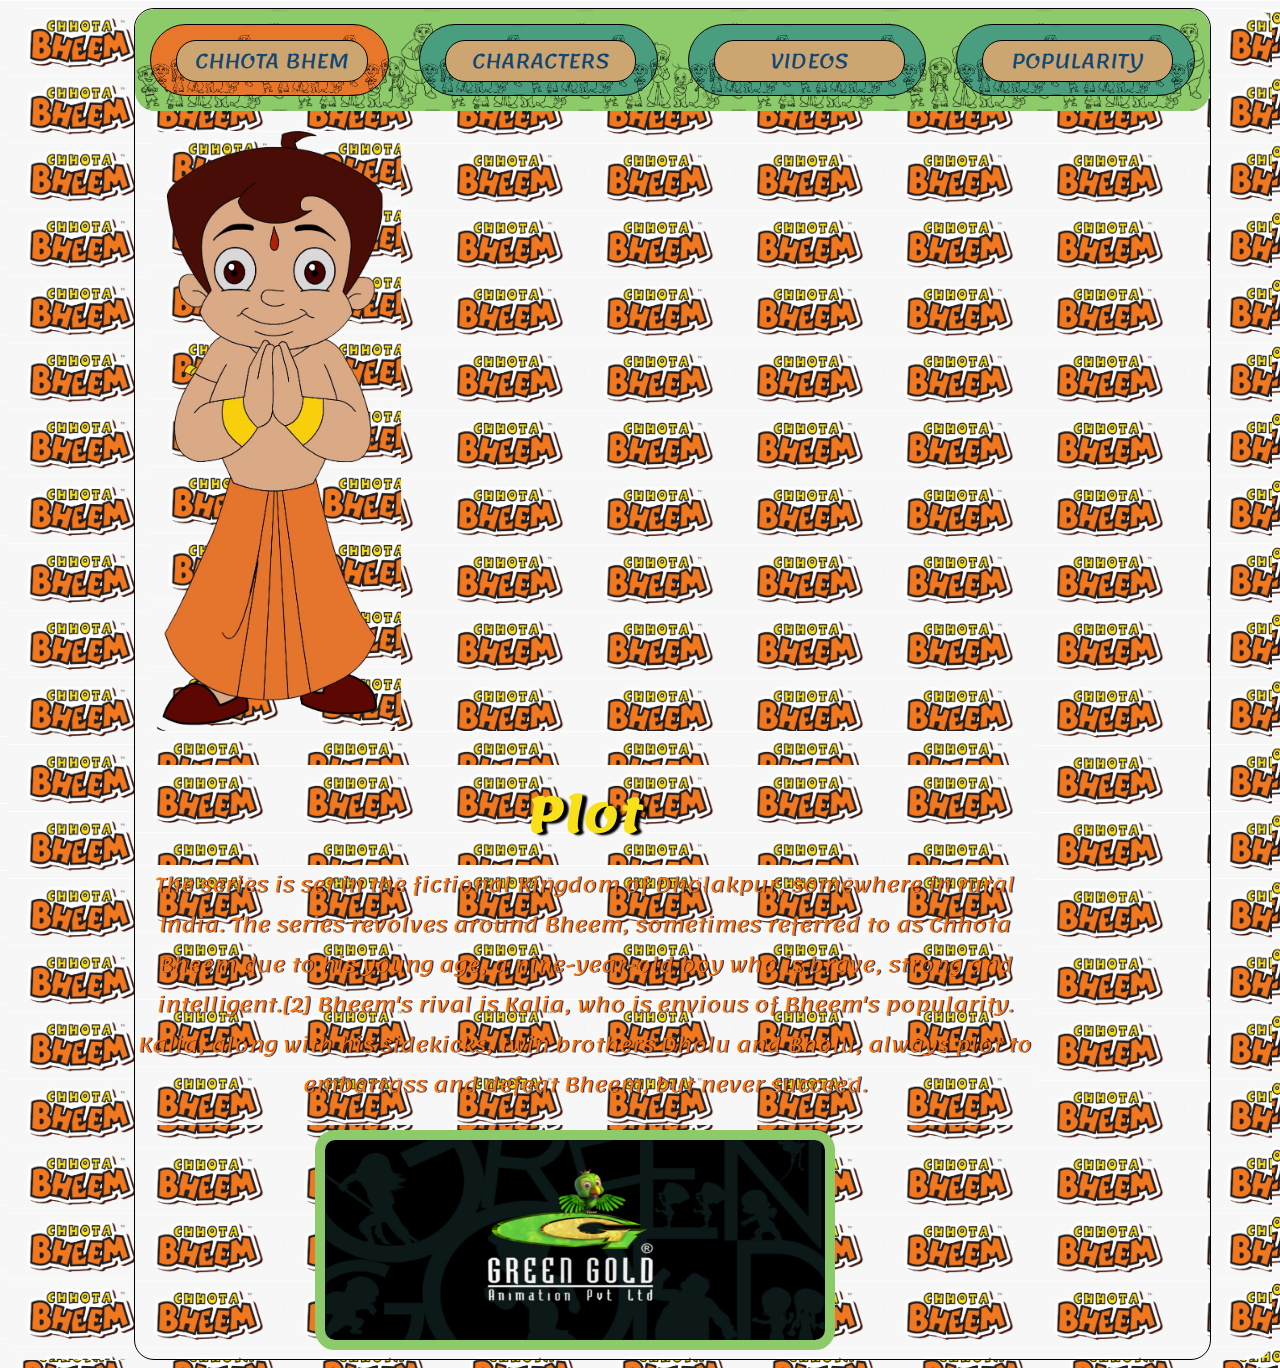
<file: index.html>
<!DOCTYPE html>
<html lang="en">
<head>
    <meta charset="UTF-8">
    <title>Chhota Bheem</title>
    <link rel="stylesheet" type="text/css" href="style.css">
    <link href="https://fonts.googleapis.com/css2?family=Lemonada:wght@600&display=swap" rel="stylesheet">
</head>
<!-- box model -->
<body id="index">
    <div class="border theme_village">

        <div class="nav">
            <div><a href="./index.html"><div>CHHOTA BHEM</div></a></div>
            <div><a href="./page_2.html"><div>CHARACTERS</div></a></div>
            <div><a href="./page_3.html"><div>VIDEOS</div></a></div>
            <div><a href="./page_4.html"><div>POPULARITY</div></a></div>
        </div>

        <img id="bhemStatue" class="" src="resources/hiclipart.com.png"/>
        
        <div class=" textCont">
            <h1 class=" title">Plot</h1>
            <p class=" info">The series is set in the fictional Kingdom of Dholakpur, somewhere in rural India. The series revolves around Bheem, sometimes referred to as Chhota Bheem due to his young age, a nine-year-old boy who is brave, strong and intelligent.[2] Bheem's rival is Kalia, who is envious of Bheem's popularity. Kalia, along with his sidekicks, twin brothers Dholu and Bholu, always plot to embarrass and defeat Bheem, but never succeed.</p>
        </div>

        <img id="pteam" src="resources/Screenshot 2020-05-02 at 9.17.43 PM.png">


    </div>
</body>
</html>
</file>
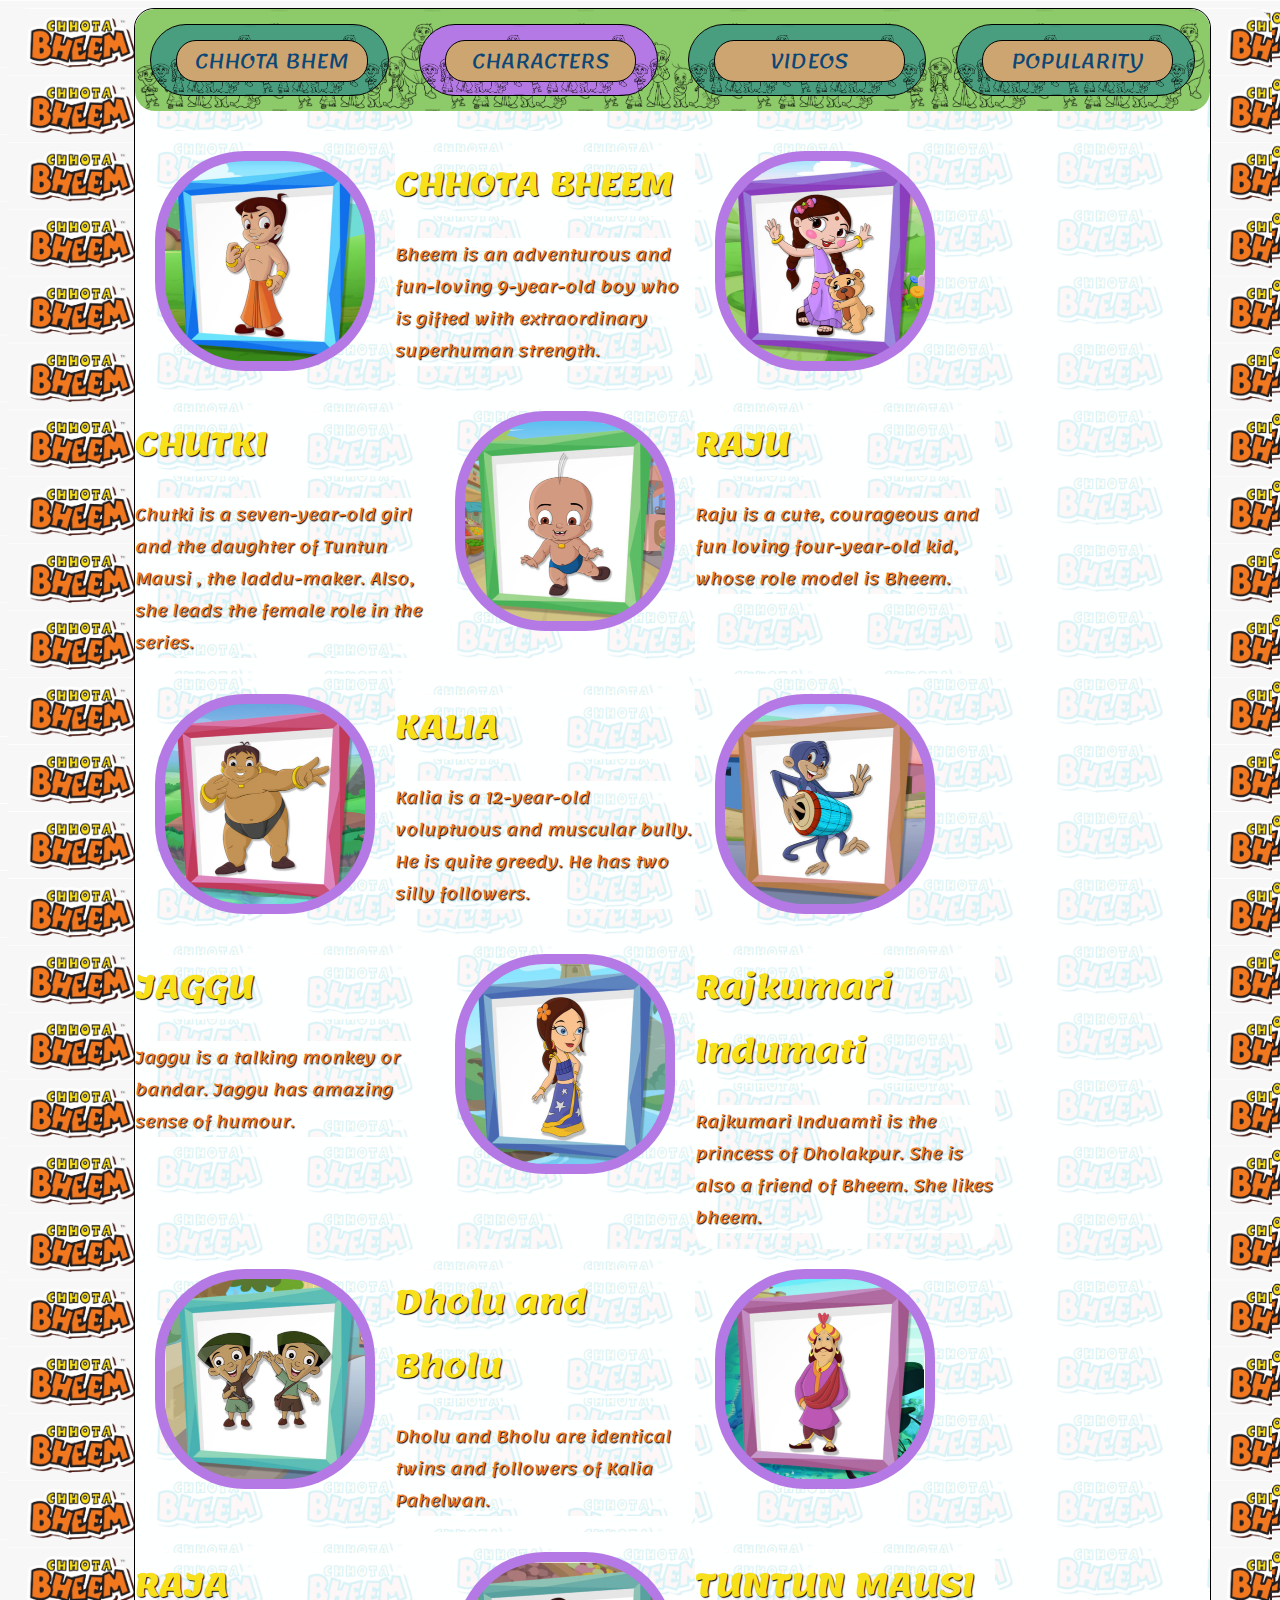
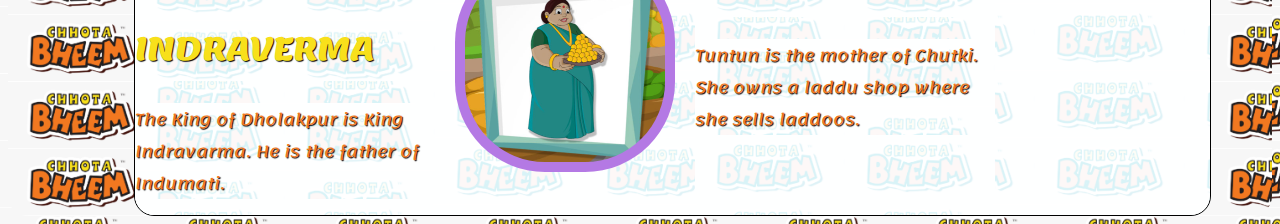
<file: page_2.html>
<!DOCTYPE html>
<html lang="en">
<head>
    <meta charset="UTF-8">
    <title>Characters</title>
    <link rel="stylesheet" type="text/css" href="style.css">
    <link href="https://fonts.googleapis.com/css2?family=Lemonada:wght@600&display=swap" rel="stylesheet">
</head>
<body id="page_2">
    <div class="border theme">
        <div class="nav">
            <div><a href="index.html"><div>CHHOTA BHEM</div></a></div>
            <div><a href="#"><div>CHARACTERS</div></a></div>
            <div><a href="page_3.html"><div>VIDEOS</div></a></div>
            <div><a href="page_4.html"><div>POPULARITY</div></a></div>
        </div>
    
    <div class="characters theme">
        <img src="resources/Screenshot 2020-05-02 at 5.36.58 PM.png"/>
        <div class="theme">
            <h1 class="theme">CHHOTA BHEEM</h1>
            <p class="theme">Bheem is an adventurous and fun-loving 9-year-old boy who is gifted with extraordinary superhuman strength.</p>
        </div>
        <img src="resources/Screenshot 2020-05-02 at 5.37.07 PM.png"/>
        <div class="theme">
            <h1 class="theme">CHUTKI</h1>
            <p class="theme">Chutki is a seven-year-old girl and the daughter of Tuntun Mausi , the laddu-maker. Also, she leads the female role in the series.</p>
        </div>
        <img src="resources/Screenshot 2020-05-02 at 5.37.16 PM.png"/>
        <div class="theme">
            <h1 class="theme">RAJU</h1>
            <p class="theme">Raju is a cute, courageous and fun loving four-year-old kid, whose role model is Bheem.</p>
        </div>
        <img src="resources/Screenshot 2020-05-02 at 5.37.32 PM.png"/>
        <div class="theme">
            <h1 class="theme">KALIA</h1>
            <p class="theme">Kalia is a 12-year-old voluptuous and muscular bully. He is quite greedy. He has two silly followers.</p>
        </div>
        <img src="resources/Screenshot 2020-05-02 at 5.39.01 PM.png"/>
        <div class="theme">
            <h1 class="theme">JAGGU</h1>
            <p class="theme">Jaggu is a talking monkey or bandar. Jaggu has amazing sense of humour.</p>
        </div>
        <img src="resources/Screenshot 2020-05-02 at 5.38.14 PM.png"/>
        <div class="theme">
            <h1 class="theme">Rajkumari Indumati</h1>
            <p class="theme">Rajkumari Induamti is the princess of Dholakpur. She is also a friend of Bheem. She likes bheem.</p>
        </div>
        <img src="resources/Screenshot 2020-05-02 at 5.37.58 PM.png"/>
        <div class="theme">
            <h1 class="theme">Dholu and Bholu</h1>
            <p class="theme">Dholu and Bholu are identical twins and followers of Kalia Pahelwan.</p>
        </div>
        <img src="resources/Screenshot 2020-05-02 at 5.37.50 PM.png"/>
        <div class="theme">
            <h1 class="theme">RAJA INDRAVERMA</h1>
            <p class="theme">The King of Dholakpur is King Indravarma. He is the father of Indumati.</p>
        </div>
        <img src="resources/Screenshot 2020-05-02 at 5.52.55 PM.png"/>
        <div class="theme">
            <h1 class="theme">TUNTUN MAUSI</h1>
            <p class="theme">Tuntun is the mother of Chutki. She owns a laddu shop where she sells laddoos.</p>
        </div>
    </div>
</body>
</html>
</file>
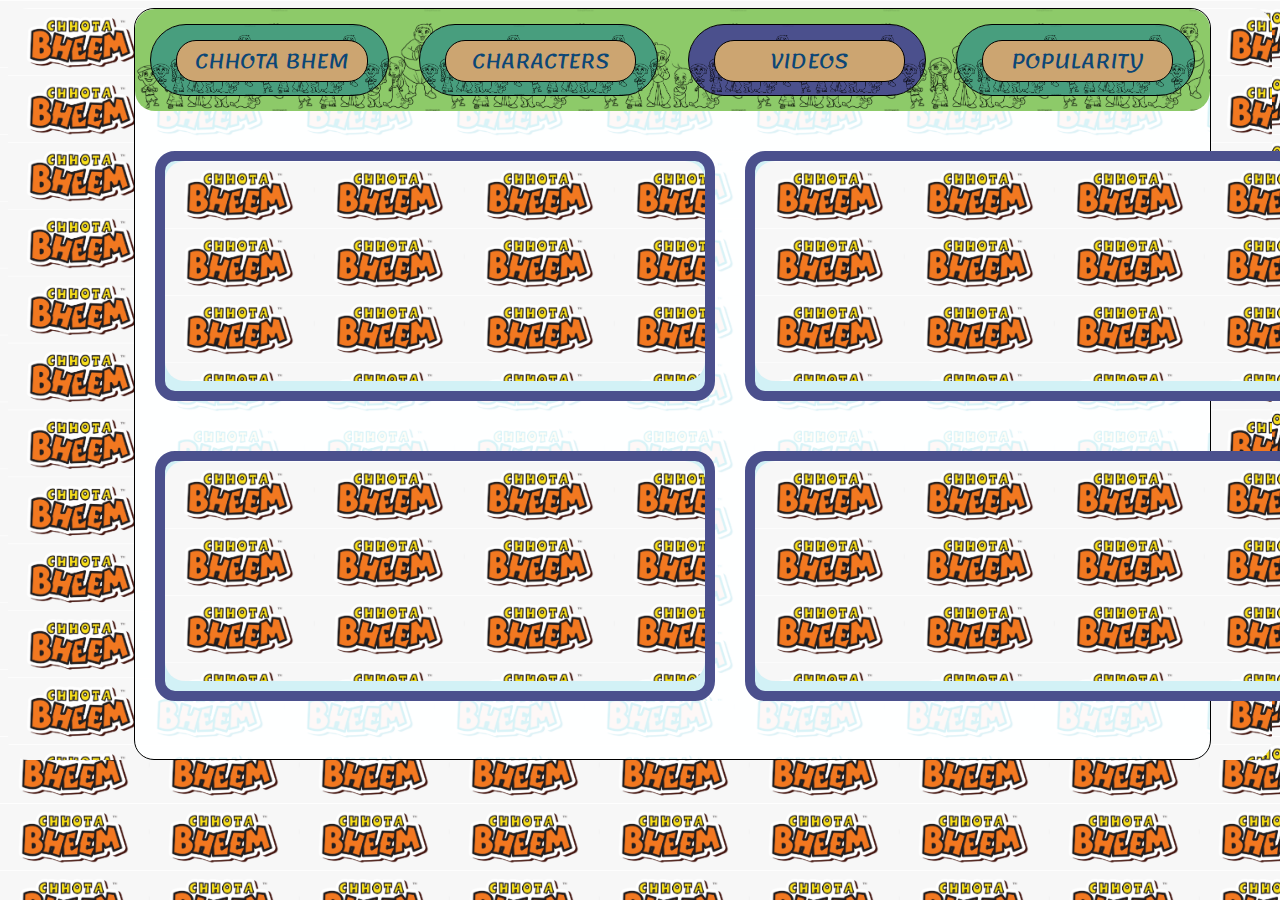
<file: page_3.html>
<!DOCTYPE html>
<html lang="en">
<head>
    <meta charset="UTF-8">
    <title>Shows</title>
    <link rel="stylesheet" type="text/css" href="style.css">
    <link href="https://fonts.googleapis.com/css2?family=Lemonada:wght@600&display=swap" rel="stylesheet">
</head> 
<body id="page_3">
    <div class="border theme">
        <div class="nav">
            <div><a href="index.html"><div>CHHOTA BHEM</div></a></div>
            <div><a href="page_2.html"><div>CHARACTERS</div></a></div>
            <div><a href="#"><div>VIDEOS</div></a></div>
            <div><a href="page_4.html"><div>POPULARITY</div></a></div>
        </div>

        <div class="grid theme">
            <div>
                <iframe width="540" height="220" src="https://www.youtube.com/embed/9GBmD0yR1Ek" frameborder="0" allow="accelerometer; autoplay; encrypted-media; gyroscope; picture-in-picture" allowfullscreen></iframe>
            </div>
            <div>
                <iframe width="540" height="220" src="https://www.youtube.com/embed/ryVr05d0FCI" frameborder="0" allow="accelerometer; autoplay; encrypted-media; gyroscope; picture-in-picture" allowfullscreen></iframe>
            </div>
            <div>
                <iframe width="540" height="220" src="https://www.youtube.com/embed/NP3lcrllmPs" frameborder="0" allow="accelerometer; autoplay; encrypted-media; gyroscope; picture-in-picture" allowfullscreen></iframe>
            </div>
            <div>
                <iframe width="540" height="220" src="https://www.youtube.com/embed/d1Ak7ZZbysk" frameborder="0" allow="accelerometer; autoplay; encrypted-media; gyroscope; picture-in-picture" allowfullscreen></iframe>
            </div>
        </div>
    </div>
</body>
</html>
</file>
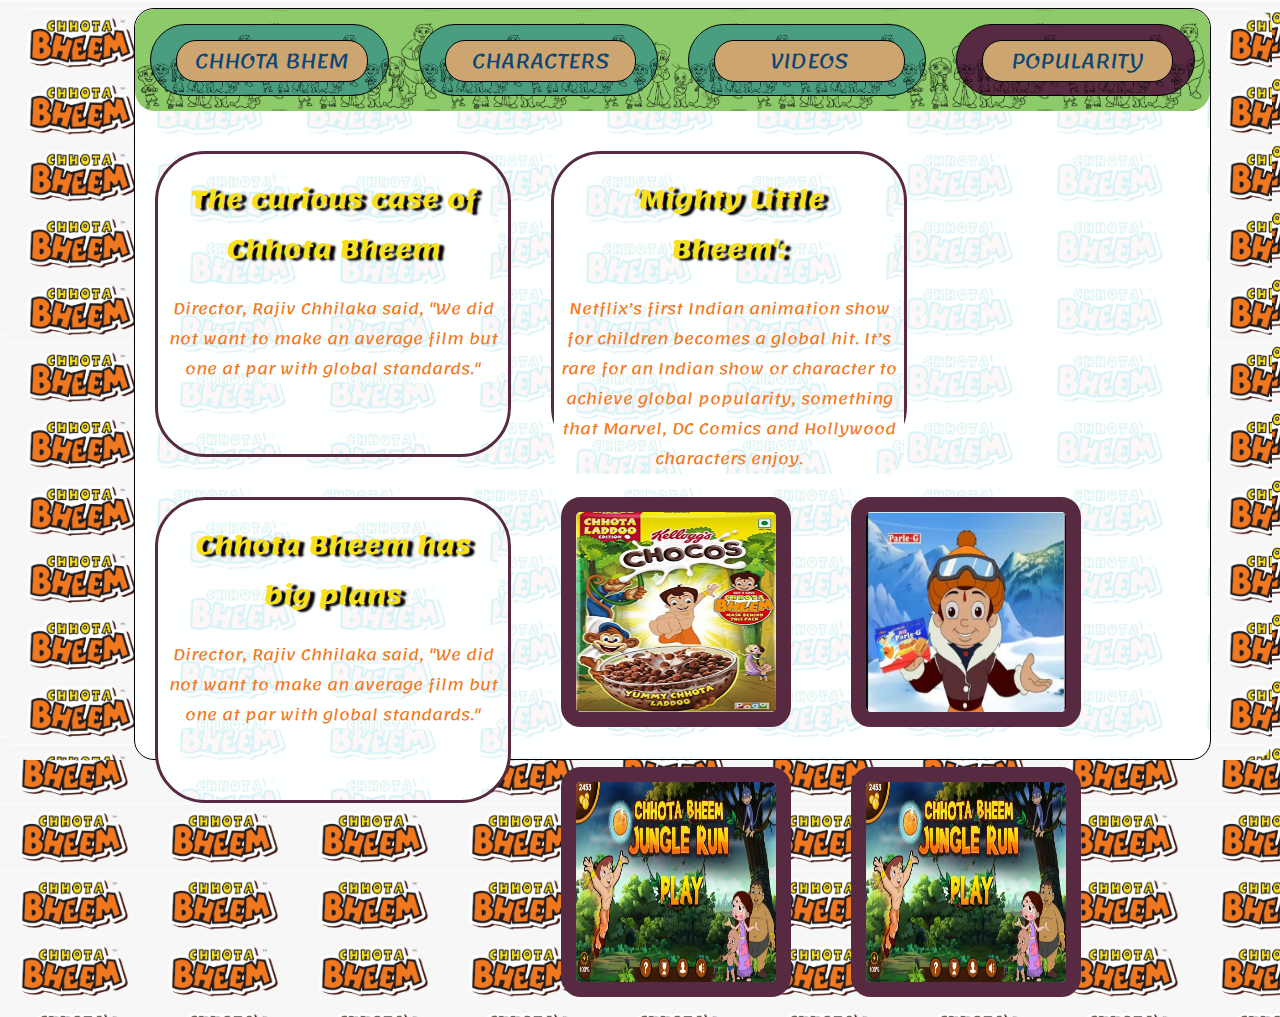
<file: page_4.html>
<!DOCTYPE html>
<html lang="en">
<head>
    <meta charset="UTF-8">
    <title>Popularity</title>
    <link rel="stylesheet" type="text/css" href="style.css">
    <link href="https://fonts.googleapis.com/css2?family=Lemonada:wght@600&display=swap" rel="stylesheet">
</head>
<body id="page_4">
    <div class="border theme">
        <div class="nav">
            <div><a href="index.html"><div>CHHOTA BHEM</div></a></div>
            <div><a href="page_2.html"><div>CHARACTERS</div></a></div>
            <div><a href="page_3.html"><div>VIDEOS</div></a></div>
            <div><a href="#"><div>POPULARITY</div></a></div>
        </div>

        <div class="showCase theme">
            <h1 class="theme">The curious case of Chhota Bheem</h1>
            <p class="theme">Director, Rajiv Chhilaka said, "We did not want to make an average film but one at par with global standards."</p>
        </div>

        <div class="showCase theme">
            <h1 class=" theme">'Mighty Little Bheem': </h1>
            <p class=" theme"> Netflix’s first Indian animation show for children becomes a global hit. It’s rare for an Indian show or character to achieve global popularity, something that Marvel, DC Comics and Hollywood characters enjoy.</p>
        </div>

        <div class="showCase theme">
            <h1 class="theme">Chhota Bheem has big plans</h1>
            <p class="theme">Director, Rajiv Chhilaka said, "We did not want to make an average film but one at par with global standards."</p>
        </div>
        

        <img src="resources/Screenshot 2020-05-02 at 8.15.48 PM.png"/> 
        <img src="resources/Screenshot 2020-05-02 at 8.15.37 PM.png"/>
        <img src="resources/Screenshot 2020-05-02 at 8.15.14 PM.png"/>
        <img src="resources/Screenshot 2020-05-02 at 8.15.14 PM.png"/>
        <div class="clear"></div>
    </div>

</body>
</html>
</file>
<file: style.css>
@media only screen and (min-width: 600px) and (max-width: 768px) {
    
    * {
        background-color: #d2f1f6;
        background-image: url("resources/Screenshot 2020-05-02 at 3.52.07 PM.png");
        background-size: 150px auto;
        background-repeat: repeat;
        border-radius: 20px;
        /* background-blend-mode: screen; */

    }


    .border {
        width: 85%;
        min-height: 750px;
        border: 1px solid black;
        margin-left: 10%;
        border-radius: 20px;
    }

    .theme {
        background-image: url("resources/Screenshot 2020-05-02 at 3.52.07 PM.png");
        background-size: 150px auto;
        background-repeat: repeat;
        background-blend-mode: screen;
    }


    .nav {
        display: flex;
        flex-flow: row;
        background-color: #8dca69;
        background-image: url("resources/chota-bheem-cartoon-drawing-34.jpg");
        background-size: contain;
        background-blend-mode:  multiply;
        border-radius: 20px;
        margin-bottom: 20px;
    }


    .nav > div {
        border: 1px solid black;
        height: 60px;
        width: 25%;
        margin: 15px;
        background-color: #489e7e;
        border-radius: 100px;
        background-image: url("resources/chota-bheem-cartoon-drawing-34.jpg");
        background-size: contain;
        background-blend-mode:  multiply;
    }

    #index > .border > .nav > div:nth-last-child(4) {
        background-color: #e9772b;
    }

    #page_2 > .border > .nav > div:nth-last-child(3) {
        background-color: #b479e4
    }

    #page_3 > .border > .nav > div:nth-last-child(2) {
        background-color: #4b508d
    }

    #page_4 > .border > .nav > div:nth-last-child(1) {
        background-color: #572a42
    }

    .nav > div > a {
        text-align: center;
        text-decoration: none;
        color: #0B4676;
    }
    .nav > div > a > div {
        border: 1px solid black;
        font-family: 'Lemonada', cursive;
        font-size: 13px;
        margin: 15px 0px;
        background-color: #cca571;
        border-radius: 20px;
        width: 100%; 
        background-image: none;
    }


    .grid {
        display: grid;
        grid-template-columns: 1fr 1fr;
        grid-template-rows: 250px 250px;
        grid-template-areas:    "a"
                                "b"
                                "c"
                                "c" 
                                "d";
        /* border: solid black; */
        gap: 50px 30px;
        margin: 40px 15px;
    }

    #page_3 > .border > .grid > div {
        border: 10px solid #4b508d;
        background-image: none;
    }

    .grid > div:nth-child(1) {
        grid-area: a;
    }
    .grid > div:nth-child(2) {
        grid-area: b;
    }
    .grid > div:nth-child(3) {
        grid-area: c;
    }
    .grid > div:nth-child(4) {
        grid-area: d;
    }


    .characters {
        display: flex;
        flex-flow: row wrap;
        margin-left: 5%;
    }

    .characters > img {
        width: 150px;
        height: 150px;
        border-radius: 90px;
        padding: 10px;
        background-color: #b479e4;
        background-image: none;
        margin: 20px
    }

    .characters  p {
        font-family: 'Lemonada', cursive;
        width: 300px;
        color: #f27820;
        text-shadow: 1px 1px 1px black;
        /* border:solid black; */
    } 

    .characters  h1 {
        font-size: 30px;
        font-family: 'Lemonada', cursive;
        color: #f8e01b;
        text-shadow: 1px 1px 1px black;
        width: 300px;
        /* border: solid black; */
    } 

    .textCont {
        text-align: center;
        float: left;
        
    }
    .title {
        width: 450px;
        font-size: 40px;
        font-family: 'Lemonada', cursive;
        /* border: solid black; */
        margin-bottom: 0px;
        padding-top: 0px;
        color: #f8e01b;
        text-shadow: 5px 2px 2px black;
        margin-left: 15%;
        margin-top: 0px;


    }

    #bhemStatue {
        width: auto; height: 300px; margin: 0px 40%; float: left;
    }

    #pteam {
        width:500px; height: 200px; margin:5px 7%; border: 10px solid #8dca69;
    }

    .info {
        width: 450px;
        /* border: solid black; */
        margin-top: 0px;
        font-family: 'Lemonada', cursive;
        font-size: 15px;
        color: #f27820;
        text-shadow: 1px 0px 0px black;
        margin-left: 15%;
    }

    .clear {
        clear: left;
    }
    

    .showCase {
        width: 500px;
        min-height: 150px;
        /* height: 300px; */
        /* margin: 20px; */
        text-align: center;
        color: #0B4676;
        border-radius: 50px;
        border: solid #572a42;
        font-family: 'Lemonada', cursive;
        float: left;
        margin-left: 40px;

    }

    .showCase > h1 {
        color: #f8e01b;
        text-shadow: 5px 2px 2px black;
        font-size: 22px;
        padding: 0px;
        margin-top: 10px;
    }

    .showCase > p {
        color: #f27820;
        /* text-shadow: 1px 0px 0px black; */
        font-size: 12px;
        /* margin: 0px; */
    }

    #page_4 img {
        width: 200px;
        height: 200px;
        border-radius: 20px;
        border: 15px solid #572a42;
        float: left;
        margin: 20px 30px;

    }

}




@media only screen and (min-width: 768px) and (max-width: 992px) {


    * {
        background-color: #d2f1f6;
        background-image: url("resources/Screenshot 2020-05-02 at 3.52.07 PM.png");
        background-size: 150px auto;
        background-repeat: repeat;
        border-radius: 20px;
        /* background-blend-mode: screen; */

    }


    .border {
        width: 85%;
        min-height: 750px;
        border: 1px solid black;
        margin-left: 10%;
        border-radius: 20px;
    }

    .theme {
        background-image: url("resources/Screenshot 2020-05-02 at 3.52.07 PM.png");
        background-size: 150px auto;
        background-repeat: repeat;
        background-blend-mode: screen;
    }


    .nav {
        display: flex;
        flex-flow: row;
        background-color: #8dca69;
        background-image: url("resources/chota-bheem-cartoon-drawing-34.jpg");
        background-size: contain;
        background-blend-mode:  multiply;
        border-radius: 20px;
        margin-bottom: 20px;
    }

    .nav > div {
        border: 1px solid black;
        height: 70px;
        width: 25%;
        margin: 15px;
        background-color: #489e7e;
        border-radius: 100px;
        background-image: url("resources/chota-bheem-cartoon-drawing-34.jpg");
        background-size: contain;
        background-blend-mode:  multiply;
    }

    #index > .border > .nav > div:nth-last-child(4) {
        background-color: #e9772b;
    }

    #page_2 > .border > .nav > div:nth-last-child(3) {
        background-color: #b479e4
    }

    #page_3 > .border > .nav > div:nth-last-child(2) {
        background-color: #4b508d
    }

    #page_4 > .border > .nav > div:nth-last-child(1) {
        background-color: #572a42
    }

    .nav > div > a {
        text-align: center;
        text-decoration: none;
        color: #0B4676;
    }
    .nav > div > a > div {
        border: 1px solid black;
        font-family: 'Lemonada', cursive;
        font-size: 19px;
        margin: 15px 0px;
        background-color: #cca571;
        border-radius: 20px;
        width: 100%; 
        background-image: none;
    }


    .grid {
        display: grid;
        grid-template-columns: 1fr 1fr;
        grid-template-rows: 250px 250px;
        grid-template-areas:    "a"
                                "b"
                                "c"
                                "c" 
                                "d";
        /* border: solid black; */
        gap: 50px 30px;
        margin: 40px 100px;
    }

    #page_3 > .border > .grid > div {
        border: 10px solid #4b508d;
        background-image: none;
    }

    .grid > div:nth-child(1) {
        grid-area: a;
    }
    .grid > div:nth-child(2) {
        grid-area: b;
    }
    .grid > div:nth-child(3) {
        grid-area: c;
    }
    .grid > div:nth-child(4) {
        grid-area: d;
    }


    .characters {
        display: flex;
        flex-flow: row wrap;
        margin-left: 13%;
    }

    .characters > img {
        width: 200px;
        height: 200px;
        border-radius: 90px;
        padding: 10px;
        background-color: #b479e4;
        background-image: none;
        margin: 20px
    }

    .characters  p {
        font-family: 'Lemonada', cursive;
        width: 300px;
        color: #f27820;
        text-shadow: 1px 1px 1px black;
        /* border:solid black; */
    } 

    .characters  h1 {
        font-family: 'Lemonada', cursive;
        color: #f8e01b;
        text-shadow: 1px 1px 1px black;
        /* border: solid black; */
        width: 300px;
    } 

    .textCont {
        text-align: center;
        float: left;
        
    }
    .title {
        width: 700px;
        font-size: 50px;
        font-family: 'Lemonada', cursive;
        /* border: solid black; */
        margin-bottom: 0px;
        padding-top: 0px;
        color: #f8e01b;
        text-shadow: 5px 2px 2px black;
        margin-left: 5%;


    }

    #bhemStatue {
        width: auto; height: 600px; margin: 0px 35%; float: left;
    }

    #pteam {
        width:500px; height: 200px; margin:5px 100px; border: 10px solid #8dca69;
    }

    .info {
        width: 700px;
        /* border: solid black; */
        margin-top: 0px;
        font-family: 'Lemonada', cursive;
        font-size: 20px;
        color: #f27820;
        text-shadow: 1px 0px 0px black;
        margin-left: 5%;
    }

    .clear {
        clear: left;
    }
    
    .showCase {
        width: 600px;
        min-height: 150px;
        /* height: 300px; */
        margin: 20px;
        text-align: center;
        color: #0B4676;
        border-radius: 50px;
        border: solid #572a42;
        font-family: 'Lemonada', cursive;
        float: left;
        margin-left: 80px;

    }

    .showCase > h1 {
        color: #f8e01b;
        text-shadow: 5px 2px 2px black;
        font-size: 25px;
        /* padding: 10px; */
        /* margin: 10px; */
    }

    .showCase > p {
        color: #f27820;
        /* text-shadow: 1px 0px 0px black; */
        font-size: 15px;
        /* margin: 0px; */
    }

    #page_4 img {
        width: 200px;
        height: 200px;
        border-radius: 20px;
        border: 15px solid #572a42;
        float: left;
        margin: 20px 75px;

    }





} 




@media only screen and (min-width: 992px) { 

    * {
        background-color: #d2f1f6;
        background-image: url("resources/Screenshot 2020-05-02 at 3.52.07 PM.png");
        background-size: 150px auto;
        background-repeat: repeat;
        border-radius: 20px;
        /* background-blend-mode: screen; */

    }


    .border {
        width: 85%;
        min-height: 750px;
        border: 1px solid black;
        margin-left: 10%;
        border-radius: 20px;
    }

    .theme {
        background-image: url("resources/Screenshot 2020-05-02 at 3.52.07 PM.png");
        background-size: 150px auto;
        background-repeat: repeat;
        background-blend-mode: screen;
    }


    .nav {
        display: flex;
        flex-flow: row;
        background-color: #8dca69;
        background-image: url("resources/chota-bheem-cartoon-drawing-34.jpg");
        background-size: contain;
        background-blend-mode:  multiply;
        border-radius: 20px;
        margin-bottom: 20px;
    }

    .nav > div {
        border: 1px solid black;
        height: 70px;
        width: 25%;
        margin: 15px;
        background-color: #489e7e;
        border-radius: 100px;
        background-image: url("resources/chota-bheem-cartoon-drawing-34.jpg");
        background-size: contain;
        background-blend-mode:  multiply;
    }

    #index > .border > .nav > div:nth-last-child(4) {
        background-color: #e9772b;
    }

    #page_2 > .border > .nav > div:nth-last-child(3) {
        background-color: #b479e4
    }

    #page_3 > .border > .nav > div:nth-last-child(2) {
        background-color: #4b508d
    }

    #page_4 > .border > .nav > div:nth-last-child(1) {
        background-color: #572a42
    }

    .nav > div > a {
        text-align: center;
        text-decoration: none;
        color: #0B4676;
    }
    .nav > div > a > div {
        border: 1px solid black;
        font-family: 'Lemonada', cursive;
        font-size: 20px;
        margin: 15px 25px;
        background-color: #cca571;
        border-radius: 20px;
        width: 80%; 
        background-image: none;
    }


    #bhemStatue {
        width: auto; height: 600px; margin: 0px 15px; float: left;
    }

    .grid {
        display: grid;
        grid-template-columns: 1fr 1fr;
        grid-template-rows: 250px 250px;
        grid-template-areas:    "a b"
                                "c d";
        /* border: solid black; */
        gap: 50px 30px;
        margin: 40px 20px;
    }

    #page_3 > .border > .grid > div {
        border: 10px solid #4b508d;
        background-image: none;
    }

    .grid > div:nth-child(1) {
        grid-area: a;
    }
    .grid > div:nth-child(2) {
        grid-area: b;
    }
    .grid > div:nth-child(3) {
        grid-area: c;
    }
    .grid > div:nth-child(4) {
        grid-area: d;
    }


    .characters {
        display: flex;
        flex-flow: row wrap;
        margin-left: 0%;
    }

    .characters > img {
        width: 200px;
        height: 200px;
        border-radius: 90px;
        padding: 10px;
        background-color: #b479e4;
        background-image: none;
        margin: 20px
    }

    .characters  p {
        font-family: 'Lemonada', cursive;
        width: 300px;
        color: #f27820;
        text-shadow: 1px 1px 1px black;
        /* border:solid black; */
    } 

    .characters  h1 {
        font-family: 'Lemonada', cursive;
        color: #f8e01b;
        text-shadow: 1px 1px 1px black;
        /* border: solid black; */
        width: 300px;
    } 

    .textCont {
        text-align: center;
        float: left;
        
    }
    .title {
        width: 900px;
        font-size: 50px;
        font-family: 'Lemonada', cursive;
        /* border: solid black; */
        margin-bottom: 0px;
        padding-top: 0px;
        color: #f8e01b;
        text-shadow: 5px 2px 2px black;


    }

    .info {
        width: 900px;
        /* border: solid black; */
        margin-top: 0px;
        font-family: 'Lemonada', cursive;
        font-size: 20px;
        color: #f27820;
        text-shadow: 1px 0px 0px black;
    }

    .showCase {
        width: 350px;
        height: 300px;
        margin: 20px;
        text-align: center;
        color: #0B4676;
        border-radius: 50px;
        border: solid #572a42;
        font-family: 'Lemonada', cursive;
        float: left;

    }

    .showCase > h1 {
        color: #f8e01b;
        text-shadow: 5px 2px 2px black;
        font-size: 25px;
        padding: 10px;
        margin: 10px;
    }

    .showCase > p {
        color: #f27820;
        /* text-shadow: 1px 0px 0px black; */
        font-size: 15px;
        margin: 0px;
    }

    #page_4 img {
        width: 200px;
        height: 200px;
        border-radius: 20px;
        border: 15px solid #572a42;
        float: left;
        margin: 20px 30px;

    }

    #pteam {
        width:500px; height: 200px; margin:5px 180px; border: 10px solid #8dca69;
    }

}
</file>
